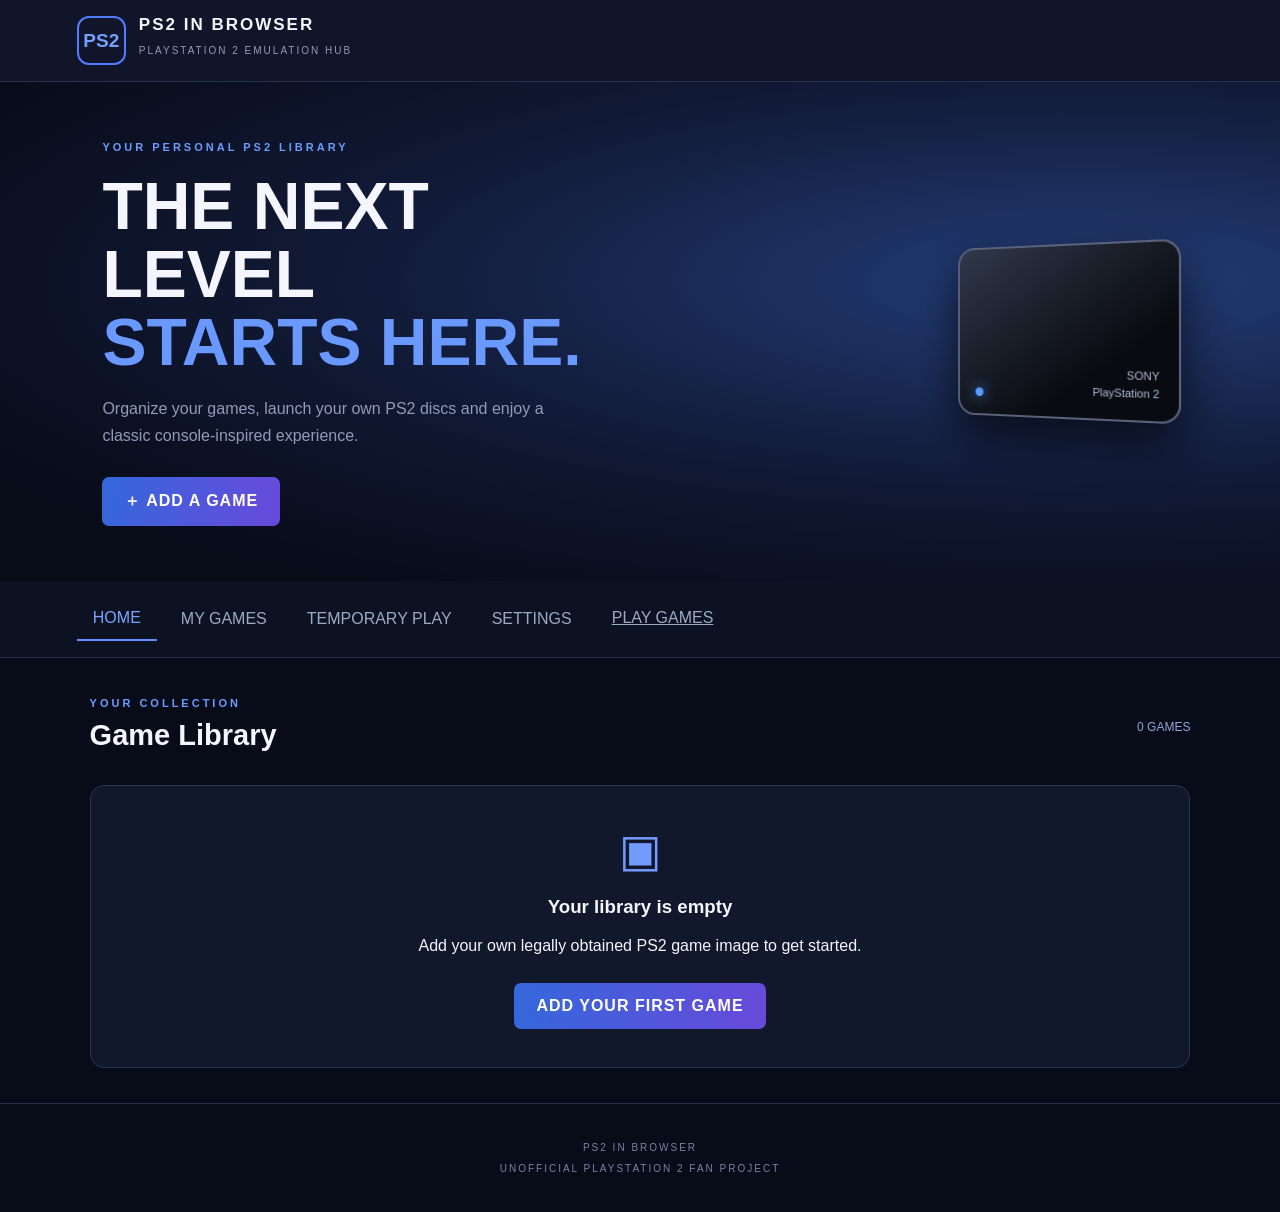
<file: index.html>
<!DOCTYPE html>
<html lang="en">
<head>
  <meta charset="UTF-8">
  <meta name="viewport" content="width=device-width, initial-scale=1">
  <meta name="theme-color" content="#080b18">
  <meta name="description" content="PS2 IN BROWSER - Your personal PlayStation 2 game library.">
  <title>PS2 IN BROWSER</title>
  <link rel="manifest" href="./manifest.json">
  <link rel="icon" href="./icon.svg" type="image/svg+xml">
  <link rel="stylesheet" href="./style.css">
</head>
<body>
  <header class="topbar">
    <div class="brand">
      <div class="ps-logo">PS2</div>
      <div>
        <h1>PS2 IN BROWSER</h1>
        <p>PLAYSTATION 2 EMULATION HUB</p>
      </div>
    </div>
    <button id="installBtn" class="install-btn" hidden>Install App</button>
  </header>

  <main>
    <section class="hero">
      <div class="hero-content">
        <span class="eyebrow">YOUR PERSONAL PS2 LIBRARY</span>
        <h2>THE NEXT LEVEL<br><span>STARTS HERE.</span></h2>
        <p>Organize your games, launch your own PS2 discs and enjoy a classic console-inspired experience.</p>
        <button class="primary-btn" id="browseBtn">＋ ADD A GAME</button>
      </div>
      <div class="hero-console">
        <div class="console-light"></div>
        <div class="console-text">SONY<br>PlayStation 2</div>
      </div>
    </section>

    <nav class="navigation">
      <button class="nav-btn active" data-page="home">HOME</button>
      <button class="nav-btn" data-page="library">MY GAMES</button>
      <button class="nav-btn" data-page="temporary">TEMPORARY PLAY</button>
      <button class="nav-btn" data-page="settings">SETTINGS</button>
      <a class="nav-btn" href="./player.html">
      PLAY GAMES
      </a>
    </nav>

    <section id="home" class="page active">
      <div class="section-heading">
        <div>
          <span class="eyebrow">YOUR COLLECTION</span>
          <h2>Game Library</h2>
        </div>
        <span id="gameCount" class="counter">0 GAMES</span>
      </div>
      <div id="gameGrid" class="game-grid"></div>
      <div id="emptyLibrary" class="empty-state">
        <div class="empty-icon">▣</div>
        <h3>Your library is empty</h3>
        <p>Add your own legally obtained PS2 game image to get started.</p>
        <button class="primary-btn" id="emptyAddBtn">ADD YOUR FIRST GAME</button>
      </div>
    </section>

    <section id="library" class="page">
      <div class="section-heading">
        <div>
          <span class="eyebrow">SAVED ON THIS DEVICE</span>
          <h2>My Games</h2>
        </div>
      </div>
      <p class="muted">Games imported permanently are saved in this browser's local storage database.</p>
      <div id="libraryGrid" class="game-grid"></div>
    </section>

    <section id="temporary" class="page">
      <div class="section-heading">
        <div>
          <span class="eyebrow">NO LIBRARY ADDITION</span>
          <h2>Temporary Play</h2>
        </div>
      </div>
      <div class="panel">
        <div class="large-icon">◈</div>
        <h3>Play without saving to your library</h3>
        <p>Select a game file for a temporary session. The file will not be added to your permanent game collection.</p>
        <input id="temporaryFile" type="file"
          accept=".iso,.cso,.chd,.isz,.bin,.elf,.cue">
        <button class="primary-btn" id="temporaryPlayBtn">OPEN TEMPORARY GAME</button>
        <p id="temporaryStatus" class="status"></p>
      </div>
    </section>

    <section id="settings" class="page">
      <div class="section-heading">
        <div>
          <span class="eyebrow">APPLICATION</span>
          <h2>Settings</h2>
        </div>
      </div>
      <div class="panel settings-panel">
        <h3>Emulator Engine</h3>
        <p>Play! experimental browser emulator.</p>
        <a class="text-link" href="https://playjs.purei.org/" target="_blank" rel="noopener">OPEN OFFICIAL PLAY! PLAYER ↗</a>
        <hr>
        <h3>Game Storage</h3>
        <p>Permanent game files are stored in your browser's IndexedDB. They are not uploaded to GitHub.</p>
        <button id="storageBtn" class="secondary-btn">CHECK STORAGE</button>
        <p id="storageStatus" class="status"></p>
        <hr>
        <h3>About</h3>
        <p>PS2 IN BROWSER · Version 1.0</p>
        <p class="muted">Independent fan project. Not affiliated with Sony.</p>
      </div>
    </section>

    <section id="importDialog" class="modal" hidden>
      <div class="modal-card">
        <button id="closeImport" class="close-btn">×</button>
        <span class="eyebrow">GAME IMPORTER</span>
        <h2>Add a PS2 Game</h2>
        <p>Select a game image you are legally entitled to use.</p>
        <input id="permanentFile" type="file"
          accept=".iso,.cso,.chd,.isz,.bin,.elf,.cue">
        <label for="gameTitle">Game display name</label>
        <input id="gameTitle" type="text" placeholder="My PS2 Game">
        <button id="saveGameBtn" class="primary-btn">SAVE TO MY LIBRARY</button>
        <p id="importStatus" class="status"></p>
      </div>
    </section>

    <footer>
      <p>PS2 IN BROWSER</p>
      <p>UNOFFICIAL PLAYSTATION 2 FAN PROJECT</p>
    </footer>
  </main>

  <script src="./app.js"></script>
</body>
</html>
</file>
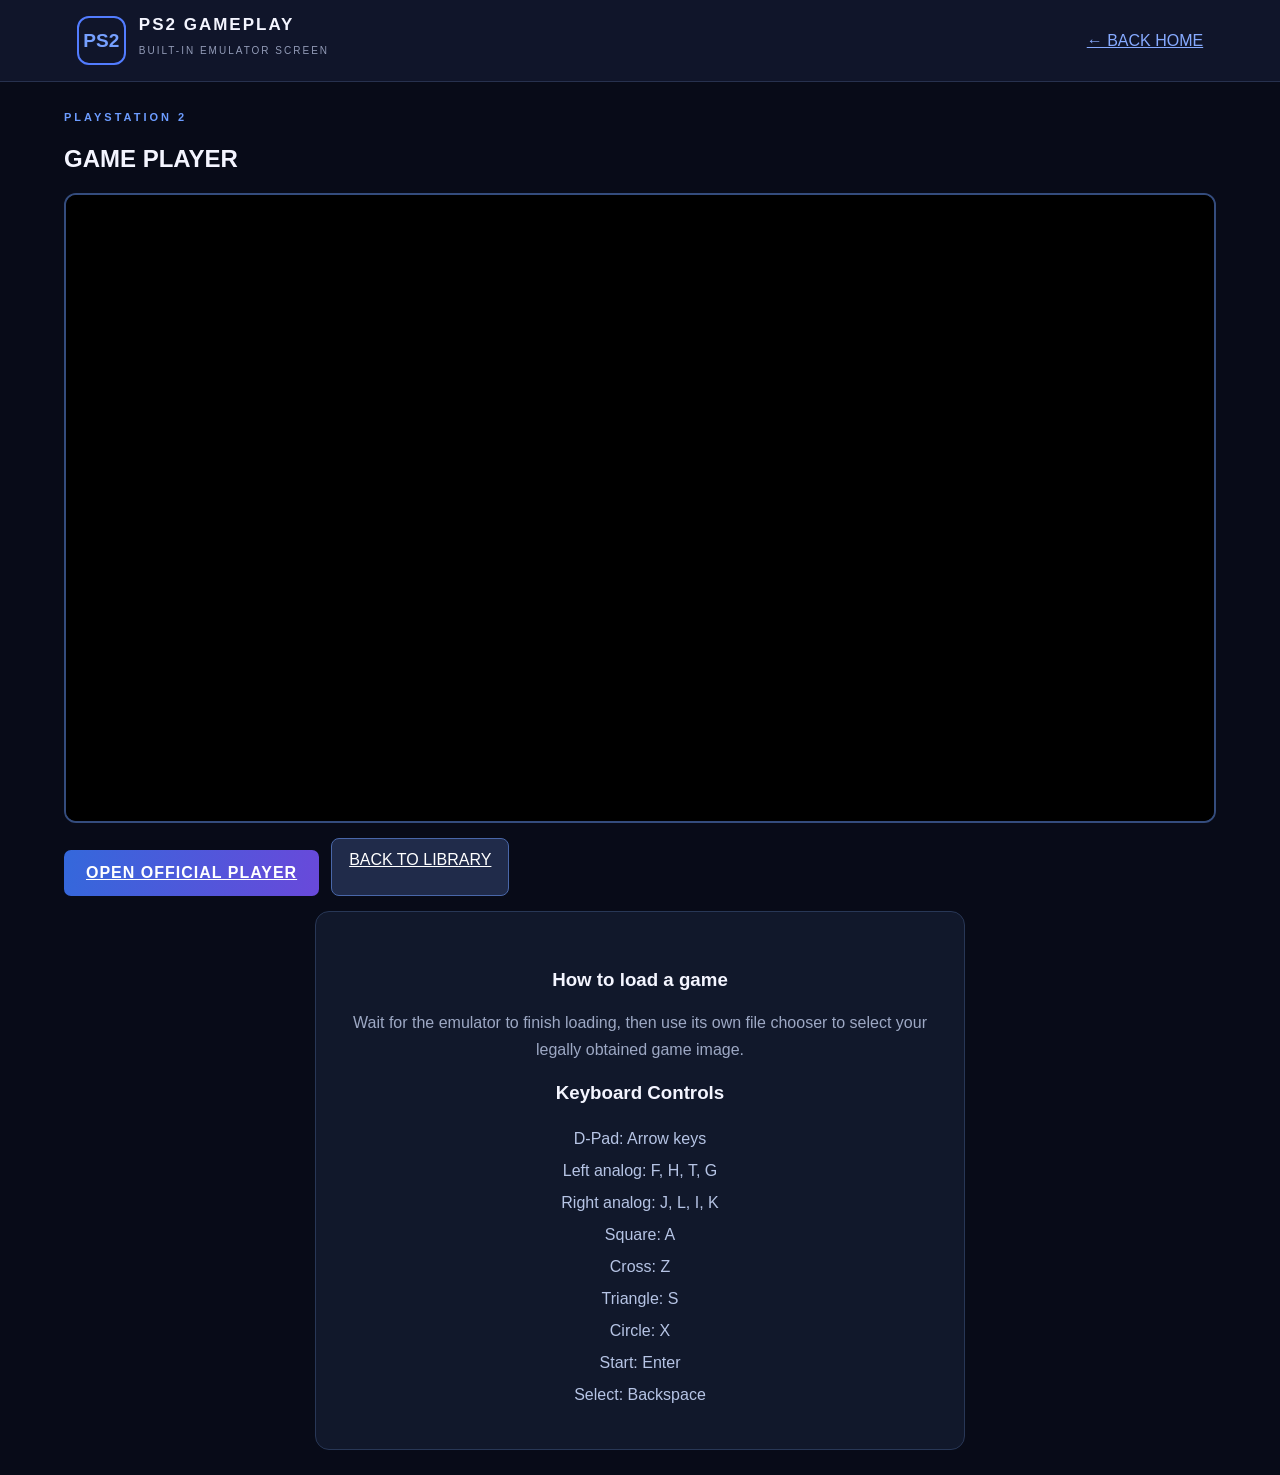
<file: player.html>
<!DOCTYPE html>
<html lang="en">
<head>
  <meta charset="UTF-8">
  <meta name="viewport" content="width=device-width, initial-scale=1">
  <meta name="theme-color" content="#080b18">
  <title>PS2 Gameplay - PS2 IN BROWSER</title>
  <link rel="stylesheet" href="./style.css">
  <style>
    body { min-height: 100vh; }
    .player-page { padding: 25px 5%; }
    .player-screen {
      width: 100%;
      height: min(70vh, 650px);
      min-height: 350px;
      background: #000;
      border: 2px solid #344c7d;
      border-radius: 12px;
      overflow: hidden;
    }
    .player-screen iframe {
      width: 100%;
      height: 100%;
      border: 0;
      background: #000;
    }
    .player-actions {
      display: flex;
      gap: 12px;
      flex-wrap: wrap;
      margin: 15px 0;
    }
    .controls-list {
      line-height: 2;
      color: #b6c4e5;
    }
  </style>
</head>
<body>
  <header class="topbar">
    <div class="brand">
      <div class="ps-logo">PS2</div>
      <div>
        <h1>PS2 GAMEPLAY</h1>
        <p>BUILT-IN EMULATOR SCREEN</p>
      </div>
    </div>
    <a class="text-link" href="./index.html">← BACK HOME</a>
  </header>

  <main class="player-page">
    <span class="eyebrow">PLAYSTATION 2</span>
    <h2>GAME PLAYER</h2>

    <div class="player-screen">
      <iframe
        src="https://playjs.purei.org/"
        title="Play! PS2 emulator"
        allow="fullscreen; cross-origin-isolated"
        allowfullscreen
        credentialless>
      </iframe>
    </div>

    <div class="player-actions">
      <a class="primary-btn"
         href="https://playjs.purei.org/"
         target="_blank"
         rel="noopener">
        OPEN OFFICIAL PLAYER
      </a>
      <a class="secondary-btn" href="./index.html">
        BACK TO LIBRARY
      </a>
    </div>

    <section class="panel">
      <h3>How to load a game</h3>
      <p>Wait for the emulator to finish loading, then use its own file chooser to select your legally obtained game image.</p>

      <h3>Keyboard Controls</h3>
      <div class="controls-list">
        D-Pad: Arrow keys<br>
        Left analog: F, H, T, G<br>
        Right analog: J, L, I, K<br>
        Square: A<br>
        Cross: Z<br>
        Triangle: S<br>
        Circle: X<br>
        Start: Enter<br>
        Select: Backspace
      </div>
    </section>
  </main>
</body>
</html>
</file>
<file: style.css>
* {
  box-sizing: border-box;
}

body {
  margin: 0;
  background: #080b18;
  color: #f4f5ff;
  font-family: Arial, sans-serif;
}

button, input {
  font: inherit;
}

button {
  cursor: pointer;
}

.topbar {
  min-height: 82px;
  padding: 15px 6%;
  display: flex;
  justify-content: space-between;
  align-items: center;
  background: #10152a;
  border-bottom: 1px solid #27314e;
}

.brand {
  display: flex;
  align-items: center;
  gap: 13px;
}

.brand h1 {
  margin: 0;
  font-size: 17px;
  letter-spacing: 2px;
}

.brand p, .hero p, .muted {
  color: #929bb7;
}

.brand p {
  font-size: 10px;
  letter-spacing: 2px;
}

.ps-logo {
  width: 49px;
  height: 49px;
  display: grid;
  place-items: center;
  border: 2px solid #527cff;
  border-radius: 12px;
  color: #76a0ff;
  font-weight: bold;
  font-size: 19px;
}

.install-btn, .secondary-btn {
  background: #202b4a;
  color: white;
  border: 1px solid #4967a9;
  padding: 12px 17px;
  border-radius: 8px;
}

.hero {
  min-height: 340px;
  padding: 55px 8%;
  display: flex;
  justify-content: space-between;
  align-items: center;
  gap: 25px;
  background: radial-gradient(ellipse at 85% 40%, #233d79, #111a36 48%, #080b18 85%);
}

.hero-content {
  max-width: 550px;
}

.eyebrow {
  color: #6c9cff;
  font-size: 11px;
  letter-spacing: 3px;
  font-weight: bold;
}

.hero h2 {
  font-size: clamp(36px, 6vw, 66px);
  line-height: 1.03;
  margin: 18px 0;
}

.hero h2 span {
  color: #6998ff;
}

.hero p {
  line-height: 1.7;
  max-width: 460px;
}

.hero-console {
  width: 230px;
  height: 175px;
  background: linear-gradient(145deg, #30384b, #090b10 70%);
  border: 2px solid #59627a;
  border-radius: 18px;
  box-shadow: 0 20px 50px #000a;
  transform: perspective(500px) rotateY(-15deg);
  display: flex;
  align-items: end;
  justify-content: space-between;
  padding: 18px;
}

.console-light {
  width: 9px;
  height: 9px;
  background: #5a9aff;
  border-radius: 50%;
  box-shadow: 0 0 15px #448aff;
}

.console-text {
  font-size: 11px;
  color: #aebbd8;
  line-height: 1.5;
  text-align: right;
}

.primary-btn {
  border: 0;
  border-radius: 7px;
  padding: 14px 22px;
  color: white;
  background: linear-gradient(100deg, #3468db, #6949da);
  font-weight: bold;
  letter-spacing: 1px;
  margin-top: 12px;
}

.primary-btn:hover, .install-btn:hover {
  filter: brightness(1.2);
}

.navigation {
  display: flex;
  gap: 8px;
  padding: 16px 6%;
  background: #0d1222;
  border-bottom: 1px solid #242e48;
  overflow-x: auto;
}

.nav-btn {
  background: transparent;
  color: #9da8c4;
  border: 0;
  padding: 12px 16px;
  white-space: nowrap;
}

.nav-btn.active {
  color: #79a3ff;
  border-bottom: 2px solid #648fff;
}

main > section.page {
  display: none;
  padding: 35px 7%;
  min-height: 340px;
}

main > section.page.active {
  display: block;
}

.section-heading {
  display: flex;
  align-items: center;
  justify-content: space-between;
  gap: 15px;
  margin-bottom: 25px;
}

.section-heading h2 {
  margin: 8px 0;
  font-size: 29px;
}

.counter {
  color: #91a7dc;
  font-size: 12px;
}

.game-grid {
  display: grid;
  grid-template-columns: repeat(auto-fill, minmax(180px, 1fr));
  gap: 17px;
}

.game-card {
  background: #141b30;
  border: 1px solid #283756;
  border-radius: 12px;
  padding: 17px;
  min-width: 0;
}

.game-cover {
  height: 130px;
  display: grid;
  place-items: center;
  background: linear-gradient(145deg, #243c74, #10172c);
  border-radius: 8px;
  font-size: 35px;
  color: #8bb1ff;
  margin-bottom: 14px;
}

.game-card h3 {
  overflow-wrap: anywhere;
  font-size: 15px;
}

.game-card p {
  color: #929bb7;
  font-size: 12px;
}

.game-card button {
  width: 100%;
  margin-top: 7px;
}

.empty-state, .panel {
  background: #11182b;
  border: 1px solid #283756;
  border-radius: 14px;
  text-align: center;
  padding: 38px 20px;
}

.empty-icon, .large-icon {
  font-size: 45px;
  color: #729aff;
}

.panel {
  max-width: 650px;
  margin: auto;
}

.panel p {
  color: #9da8c4;
  line-height: 1.7;
}

input[type="file"] {
  display: block;
  max-width: 100%;
  margin: 20px auto;
  color: #cbd5ed;
}

input[type="text"] {
  width: 100%;
  padding: 13px;
  margin: 10px 0 15px;
  color: white;
  background: #080e1d;
  border: 1px solid #344568;
  border-radius: 7px;
}

.modal {
  position: fixed;
  inset: 0;
  z-index: 5;
  background: #000b;
  display: grid;
  place-items: center;
  padding: 15px;
}

.modal[hidden] {
  display: none;
}

.modal-card {
  width: min(450px, 100%);
  position: relative;
  background: #121a30;
  border: 1px solid #405987;
  border-radius: 14px;
  padding: 28px;
}

.modal-card label {
  display: block;
  color: #b4c4e8;
  font-size: 13px;
}

.modal-card .primary-btn {
  width: 100%;
}

.close-btn {
  position: absolute;
  right: 16px;
  top: 10px;
  background: transparent;
  color: white;
  border: 0;
  font-size: 28px;
}

.status {
  font-size: 13px;
  color: #8db5ff;
  overflow-wrap: anywhere;
}

.text-link {
  color: #86aaff;
  display: inline-block;
  margin: 12px 0;
}

hr {
  border: 0;
  border-top: 1px solid #303b57;
  margin: 25px 0;
}

footer {
  padding: 28px;
  text-align: center;
  border-top: 1px solid #26314b;
  color: #7785a7;
  font-size: 10px;
  letter-spacing: 2px;
}

@media(max-width: 650px) {
  .hero {
    padding: 40px 7%;
  }

  .hero-console {
    display: none;
  }

  .topbar {
    padding: 12px 4%;
  }

  .brand h1 {
    font-size: 13px;
  }

  main > section.page {
    padding: 28px 5%;
  }
}
</file>
